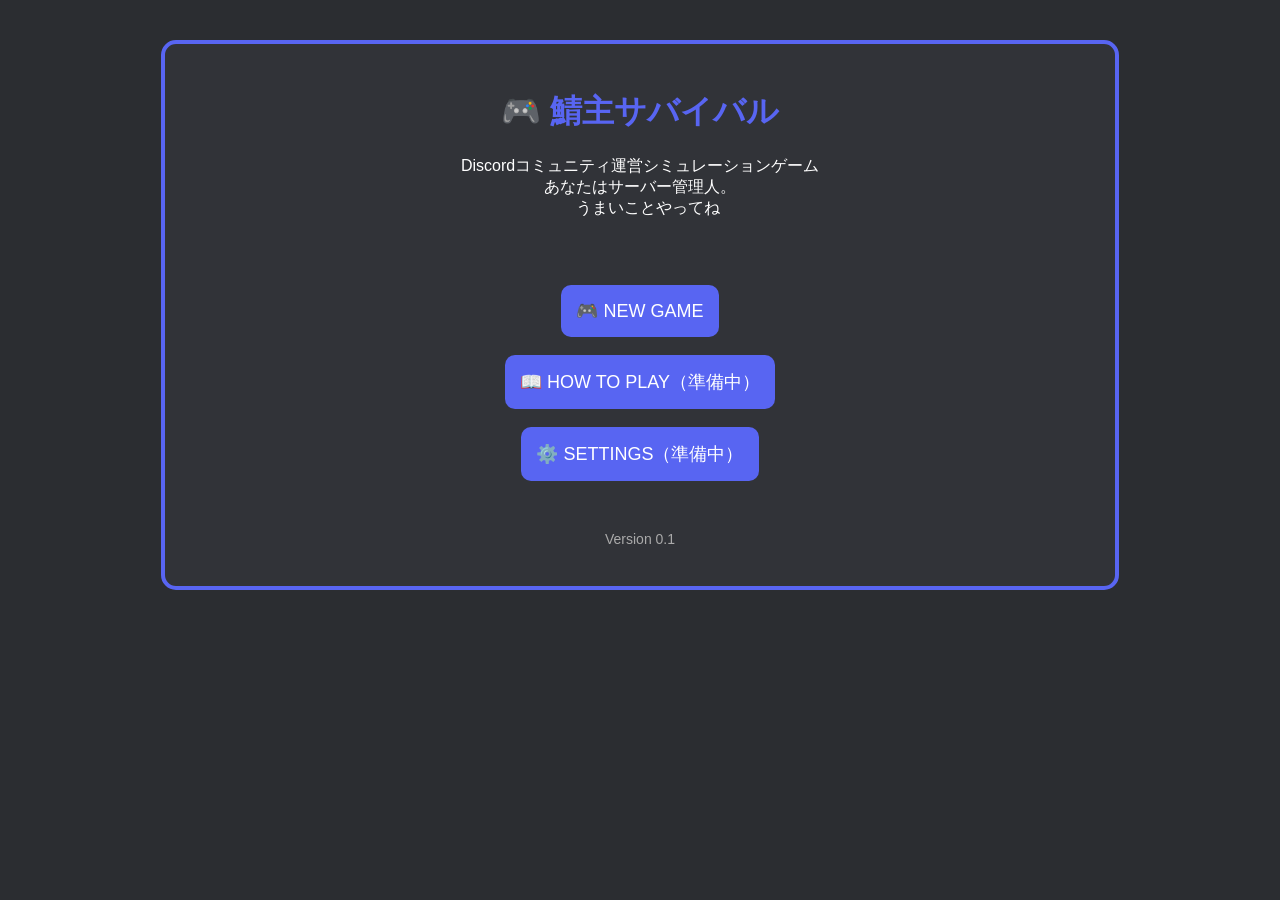
<file: index.html>
<!DOCTYPE html>
<html lang="ja">

<head>

    <meta charset="UTF-8">

    <meta name="viewport" content="width=device-width, initial-scale=1.0">

    <title>鯖主サバイバル</title>

    <link rel="stylesheet" href="style.css">

</head>

<body>

<div class="game">

    <h1>🎮 鯖主サバイバル</h1>

    <p class="subtitle">

        Discordコミュニティ運営シミュレーションゲーム<br>
        あなたはサーバー管理人。<br>
       　うまいことやってね<br>
       

    </p>

    <br><br>

    <div style="text-align:center;">

        <button onclick="location.href='checklist.html'">

            🎮 NEW GAME

        </button>

    </div>

    <br>

    <div style="text-align:center;">

        <button disabled>

            📖 HOW TO PLAY（準備中）

        </button>

    </div>

    <br>

    <div style="text-align:center;">

        <button disabled>

            ⚙️ SETTINGS（準備中）

        </button>

    </div>

    <br><br>

    <p style="text-align:center; font-size:14px; color:#aaaaaa;">

        Version 0.1

    </p>

</div>

</body>

</html>
</file>
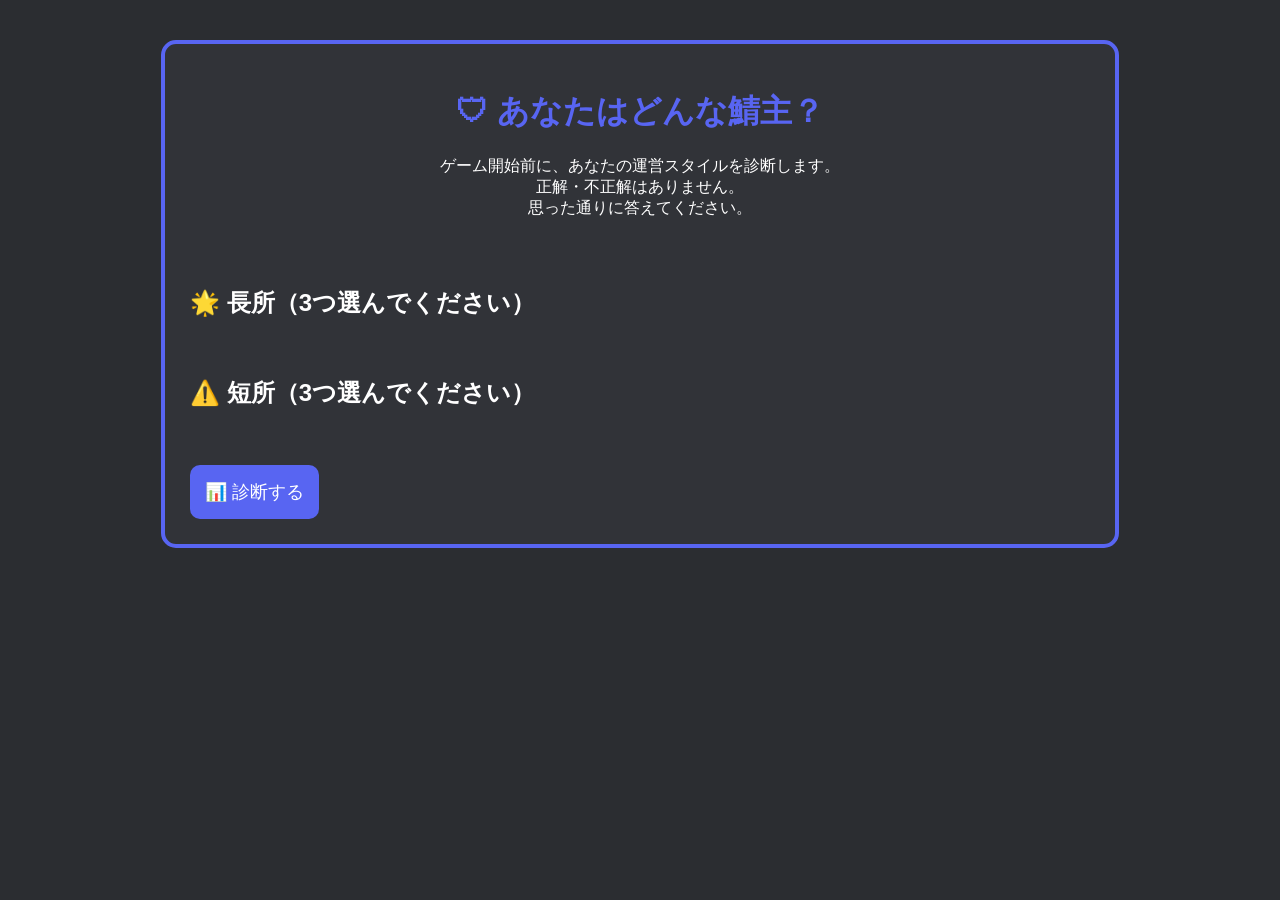
<file: checklist.html>
<!DOCTYPE html>
<html lang="ja">

<head>

    <meta charset="UTF-8">

    <meta name="viewport" content="width=device-width, initial-scale=1.0">

    <title>あなたはどんな鯖主？ | 鯖主サバイバル</title>

    <link rel="stylesheet" href="style.css">

</head>

<body>

<div class="game">

    <h1>🛡 あなたはどんな鯖主？</h1>

    <p class="subtitle">

        ゲーム開始前に、あなたの運営スタイルを診断します。<br>
        正解・不正解はありません。<br>
        思った通りに答えてください。

    </p>

    <!-- ========================= -->
    <!-- 質問エリア -->
    <!-- ========================= -->

    <div id="questionArea">

    </div>

    <br>

    <!-- ========================= -->
    <!-- 長所 -->
    <!-- ========================= -->

    <h2>🌟 長所（3つ選んでください）</h2>

    <div id="strengthArea">

    </div>

    <br>

    <!-- ========================= -->
    <!-- 短所 -->
    <!-- ========================= -->

    <h2>⚠️ 短所（3つ選んでください）</h2>

    <div id="weaknessArea">

    </div>

    <br><br>

    <!-- ========================= -->
    <!-- 診断ボタン -->
    <!-- ========================= -->

    <div id="diagnosisButtonArea">

        <button id="diagnosisButton">

            📊 診断する

        </button>

    </div>


    <!-- ========================= -->
    <!-- 診断結果 -->
    <!-- ========================= -->

    <div id="resultArea" style="display:none;">

        <hr>

        <h2>📊 診断結果</h2>

        <h3 id="serverType">

            鯖主タイプ

        </h3>

        <p>

            ❤️ メンタル

            <strong id="mentalResult">15</strong>

        </p>

        <p>

            🤝 メンバーからの信頼

            <strong id="trustResult">15</strong>

        </p>

        <br>

        <button id="startGameButton">

            🎮 GAME START

        </button>

    </div>

</div>


<script src="data/questions.js"></script>

<script src="script.js"></script>

</body>

</html>
</file>
<file: style.css>
body {
    margin: 0;
    padding: 0;
    background: #2b2d31;
    color: white;
    font-family: Arial, sans-serif;
}

.game {
    width: 900px;
    margin: 40px auto;
    background: #313338;
    border: 4px solid #5865F2;
    border-radius: 15px;
    padding: 25px;
}

h1 {
    text-align: center;
    color: #5865F2;
}

.subtitle {
    text-align: center;
    margin-bottom: 30px;
}

.status {
    display: flex;
    justify-content: space-between;
    margin-bottom: 25px;
}

.box {
    width: 22%;
    background: #1e1f22;
    border-radius: 10px;
    text-align: center;
    padding: 15px;
    font-size: 20px;
}

.event {
    background: #1e1f22;
    padding: 20px;
    border-radius: 10px;
    min-height: 180px;
    margin-bottom: 25px;
}

.choices {
    display: flex;
    flex-direction: column;
    gap: 15px;
}

button {
    padding: 15px;
    font-size: 18px;
    background: #5865F2;
    color: white;
    border: none;
    border-radius: 10px;
    cursor: pointer;
    transition: 0.2s;
}

button:hover {
    background: #4752c4;
}

.result {
    margin-top: 25px;
    background: #1e1f22;
    padding: 20px;
    border-radius: 10px;
}
</file>
